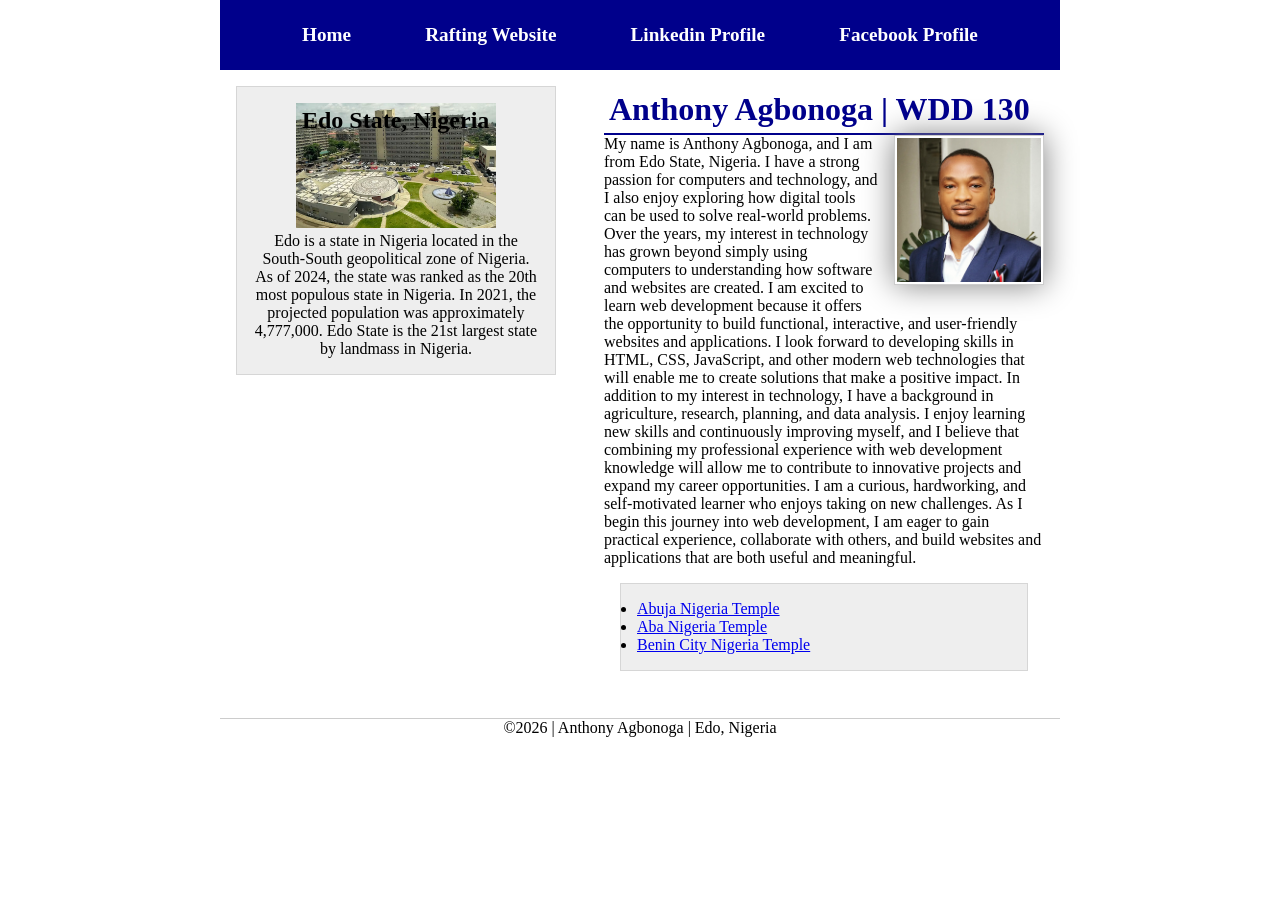
<file: index.html>
<!DOCTYPE html>
<html lang="en">

<head>
    <meta charset="UTF-8">
    <meta name="viewport" content="width=device-width, initial-scale=1.0">
    <title>Anthony Agbonoga | WDD 130</title>
    <meta name="description"
      content="I'm Anthony Agbonoga, I love computers. This course is Web fundamentals and the course code is WDD130.">
    <meta name="author" content="Anthony Agbonoga">
    <link rel="stylesheet" href="styles/styles.css">
</head>

<body>
    <header>
        <nav>
            <a href="#">Home</a>
            <a href="wwr/">Rafting Website</a>
            <a href="https://www.linkedin.com/in/anthony-agbonoga-5b4171166">Linkedin Profile</a>
            <a href="https://web.facebook.com/anthony.agbonoga/">Facebook Profile</a>
        </nav>
    </header>
    <div class="grid">
        <main>
            <h1>Anthony Agbonoga | WDD 130</h1>
            <img src="images/profile.jpg" alt="Anthony Agbonoga" width="200" height="200">
            <p>My name is Anthony Agbonoga, and I am from Edo State, Nigeria. I have a strong
                passion
                for computers
                and technology, and I also enjoy exploring how digital tools can be used to solve
                real-world
                problems.
                Over the years, my interest in technology has grown beyond simply using computers to
                understanding
                how software and websites are created.

                I am excited to learn web development because it offers the opportunity to build
                functional,
                interactive, and user-friendly websites and applications. I look forward to
                developing
                skills in
                HTML, CSS, JavaScript, and other modern web technologies that will enable me to
                create
                solutions
                that make a positive impact.

                In addition to my interest in technology, I have a background in agriculture,
                research,
                planning,
                and data analysis. I enjoy learning new skills and continuously improving myself,
                and I
                believe that
                combining my professional experience with web development knowledge will allow me to
                contribute to
                innovative projects and expand my career opportunities.

                I am a curious, hardworking, and self-motivated learner who enjoys taking on new
                challenges. As I
                begin this journey into web development, I am eager to gain practical experience,
                collaborate with
                others, and build websites and applications that are both useful and meaningful.
            </p>
            <ul class="box">
                <li><a href="https://www.churchofjesuschrist.org/temples/details/abuja-nigeria-temple?lang=eng"
                      target="_blank">Abuja Nigeria Temple</a></li>
                <li><a href="https://www.churchofjesuschrist.org/temples/details/aba-nigeria-temple?lang=eng"
                      target="_blank">Aba Nigeria Temple</a></li>
                <li><a href="https://www.churchofjesuschrist.org/temples/details/benin-city-nigeria-temple?lang=eng"
                      target="_blank">Benin City Nigeria Temple</a></li>
            </ul>
        </main>
        <aside class="box">
            <h2>Edo State, Nigeria</h2>
            <img src="images/edo-state.jpg" alt="Edo State Secretariat">
            <p>Edo is a state in Nigeria located in the South-South geopolitical zone of Nigeria. As
                of
                2024, the state was ranked as the 20th most populous state in Nigeria. In 2021, the
                projected
                population was approximately 4,777,000. Edo State is the 21st largest state by
                landmass
                in Nigeria.</p>
        </aside>
    </div>
    <footer>
        <p>©2026 | Anthony Agbonoga | Edo, Nigeria</p>
    </footer>
</body>

</html>
</file>
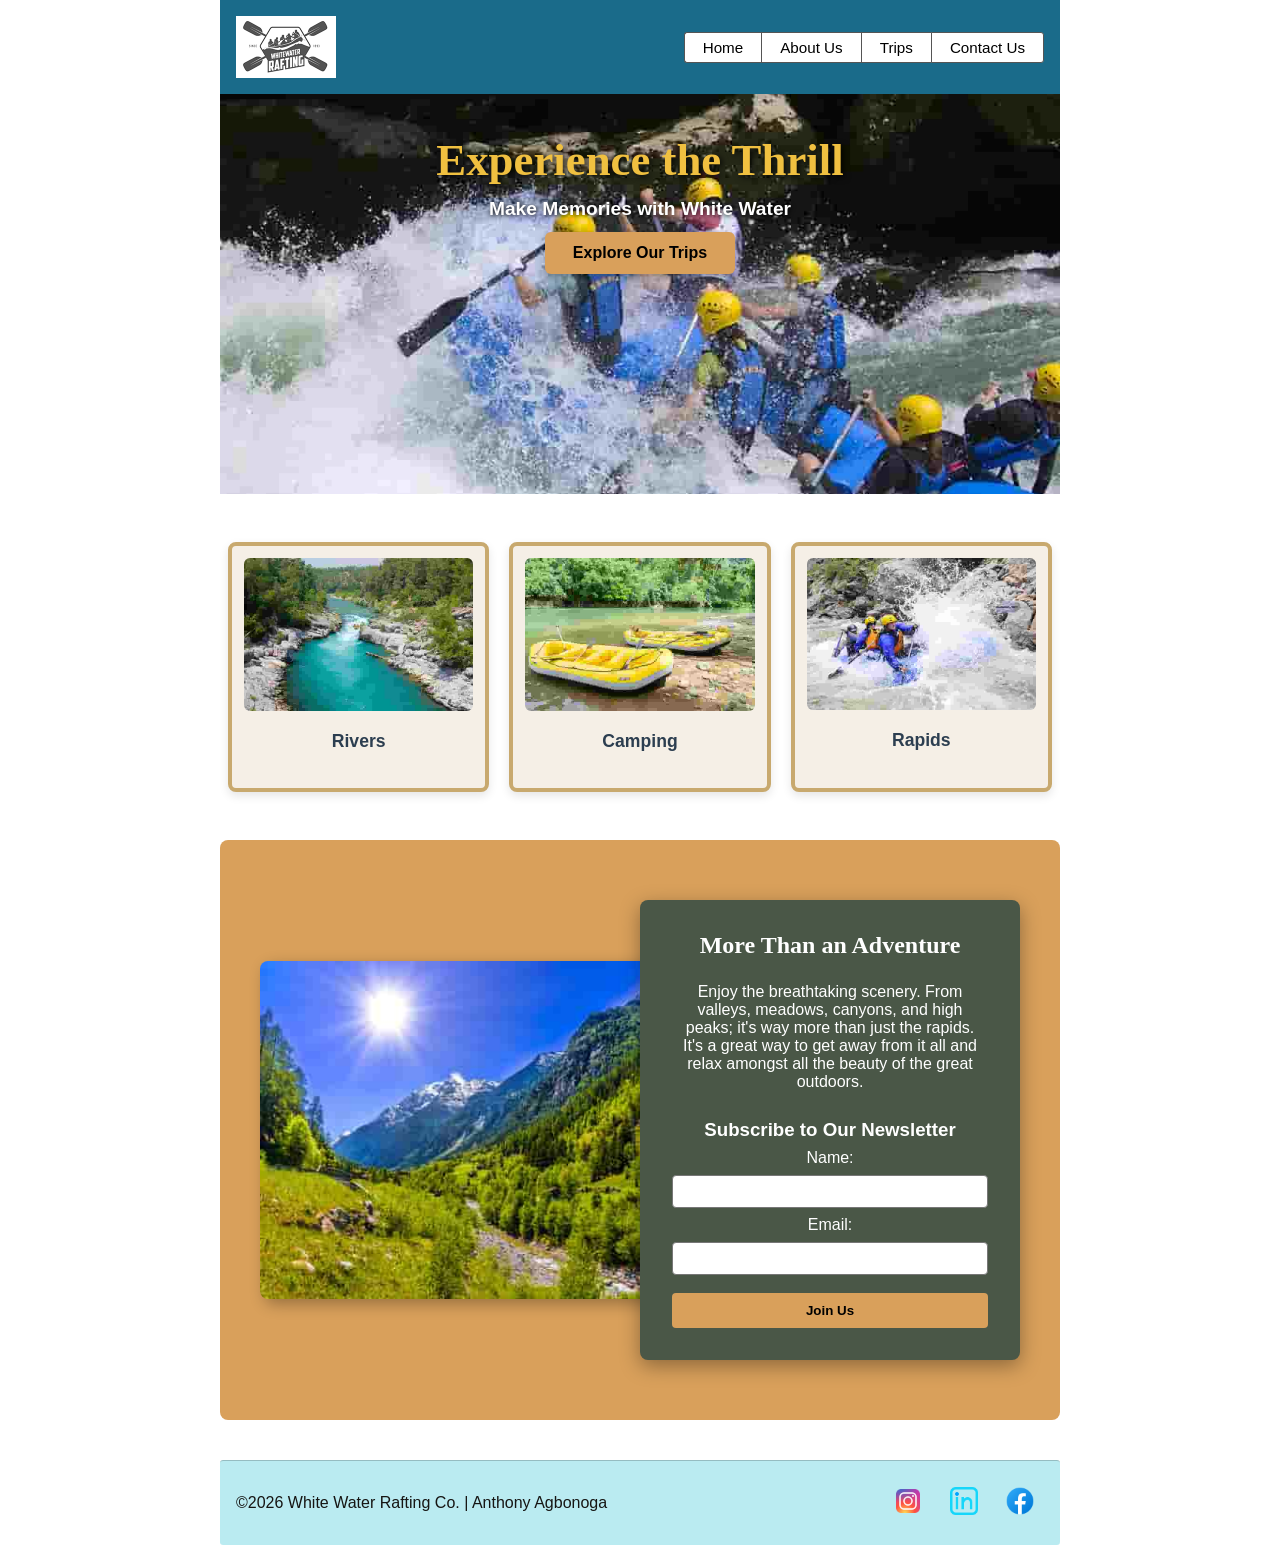
<file: wwr/index.html>
<!DOCTYPE html>
<html lang="en">

<head>
    <meta charset="UTF-8">
    <meta name="viewport" content="width=device-width, initial-scale=1.0">
    <meta name="description" content="landing page for the white water rafting website">
    <meta name="author" content="Anthony Agbonoga">
    <link rel="stylesheet" href="styles/rafting.css">
    <title>White Water Rafting Home Page</title>
</head>

<body>
    <header>
        <img src="images/z-wwr-crossedoars.png" alt="white water rafting company logo" width="100">
        <nav class="nav-buttons">
            <a href="index.html">Home</a>
            <a href="about.html">About Us</a>
            <a href="trips.html">Trips</a>
            <a href="contact.html">Contact Us</a>
        </nav>
    </header>

    <main>
        <div class="hero">
            <img src="images/hero-image.jpg" alt="Rafting down a wild river">
            <article class="hero-msg">
                <h1>Experience the Thrill</h1>
                <p>Make Memories with White Water</p>
                <a href="trips.html" class="cta-button">Explore Our Trips</a>
            </article>
        </div>

        <section class="trips-grid">
            <figure>
                <img src="images/rivers.jpg" alt="Scenic river landscape">
                <figcaption>
                    <p>Rivers</p>
                </figcaption>
            </figure>
            <figure>
                <img src="images/camping.jpg" alt="Tent set up by the mountains">
                <figcaption>
                    <p>Camping</p>
                </figcaption>
            </figure>
            <figure>
                <img src="images/rapids.jpg" alt="Rafting through wild rapids">
                <figcaption>
                    <p>Rapids</p>
                </figcaption>
            </figure>
        </section>

        <section class="purpose-newsletter">
            <div class="purpose-image">
                <img src="images/mountains.jpg" alt="Breathtaking mountain valley">
            </div>
            <div class="purpose-content">
                <h2>More Than an Adventure</h2>
                <p>
                    Enjoy the breathtaking scenery. From valleys, meadows, canyons, and high peaks;
                    it's way more than just the rapids. It's a great way to get away from it all
                    and relax amongst all the beauty of the great outdoors.
                </p>

                <form class="newsletter-form">
                    <h3>Subscribe to Our Newsletter</h3>
                    <label for="username">Name:</label>
                    <input type="text" id="username" name="username" required>

                    <label for="useremail">Email:</label>
                    <input type="email" id="useremail" name="useremail" required>

                    <button type="submit">Join Us</button>
                </form>
            </div>
        </section>
    </main>

    <footer>
        <p>©2026 White Water Rafting Co. | Anthony Agbonoga</p>
        <nav class="socialmedia">
            <a href="https://instagram.com"><img src="images/instagram.png"
                  alt="Instagram Icon"></a>
            <a href="https://linkedin.com"><img src="images/linkedin.png" alt="Linkedin Icon"></a>
            <a href="https://facebook.com"><img src="images/facebook.png" alt="Facebook Icon"></a>
        </nav>
    </footer>

</body>

</html>
</file>
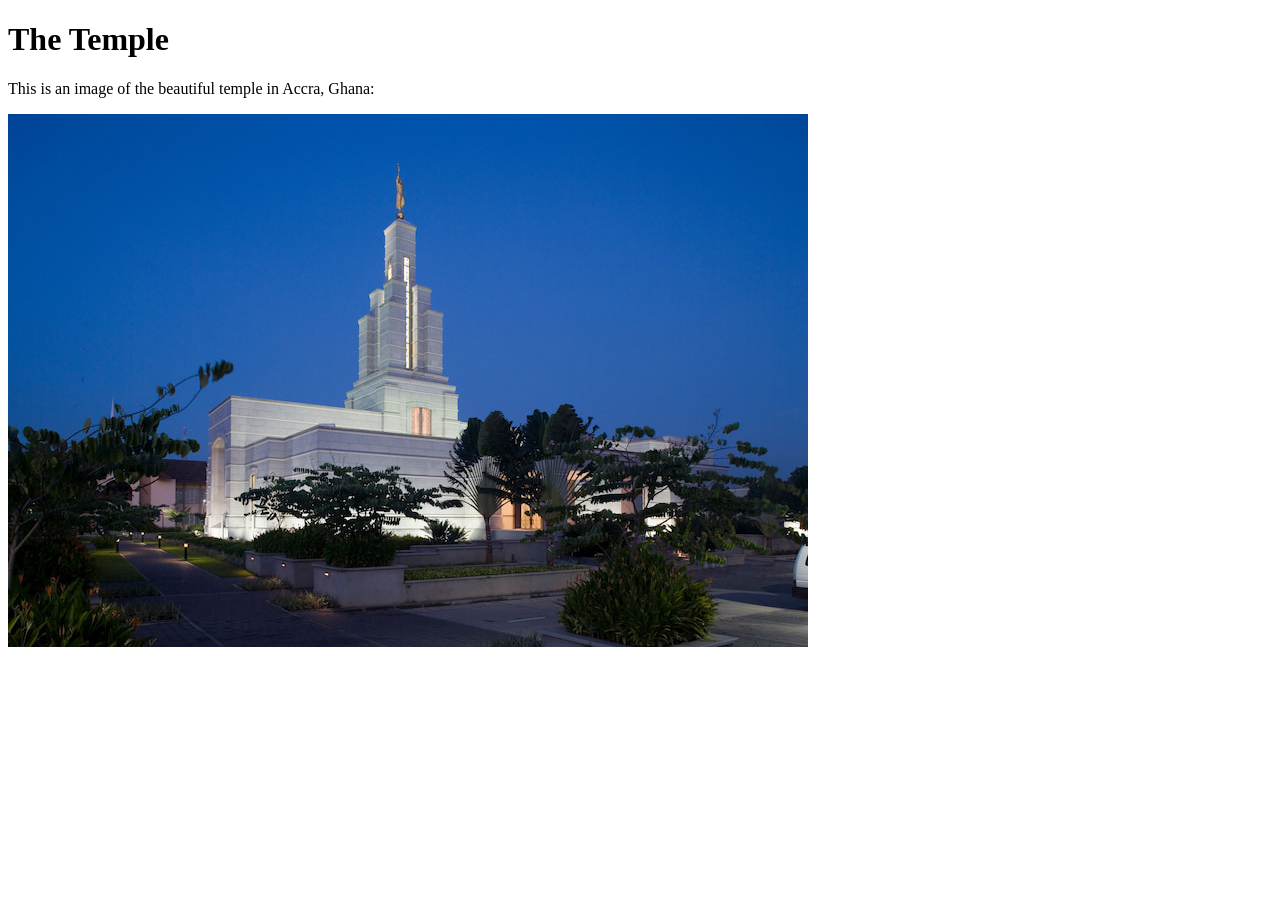
<file: week01/images-solution.html>
<!DOCTYPE html>
<html lang="en">
<head>
    <meta charset="UTF-8">
    <meta name="viewport" content="width=device-width, initial-scale=1.0">
    <title>Temple Image</title>
</head>
<body>
    <h1>The Temple</h1>
    <p>This is an image of the beautiful temple in Accra, Ghana:</p>
    <img src="images/temple-small.jpg" alt="The Accra Ghana Temple">
    
</body>
</html>
</file>
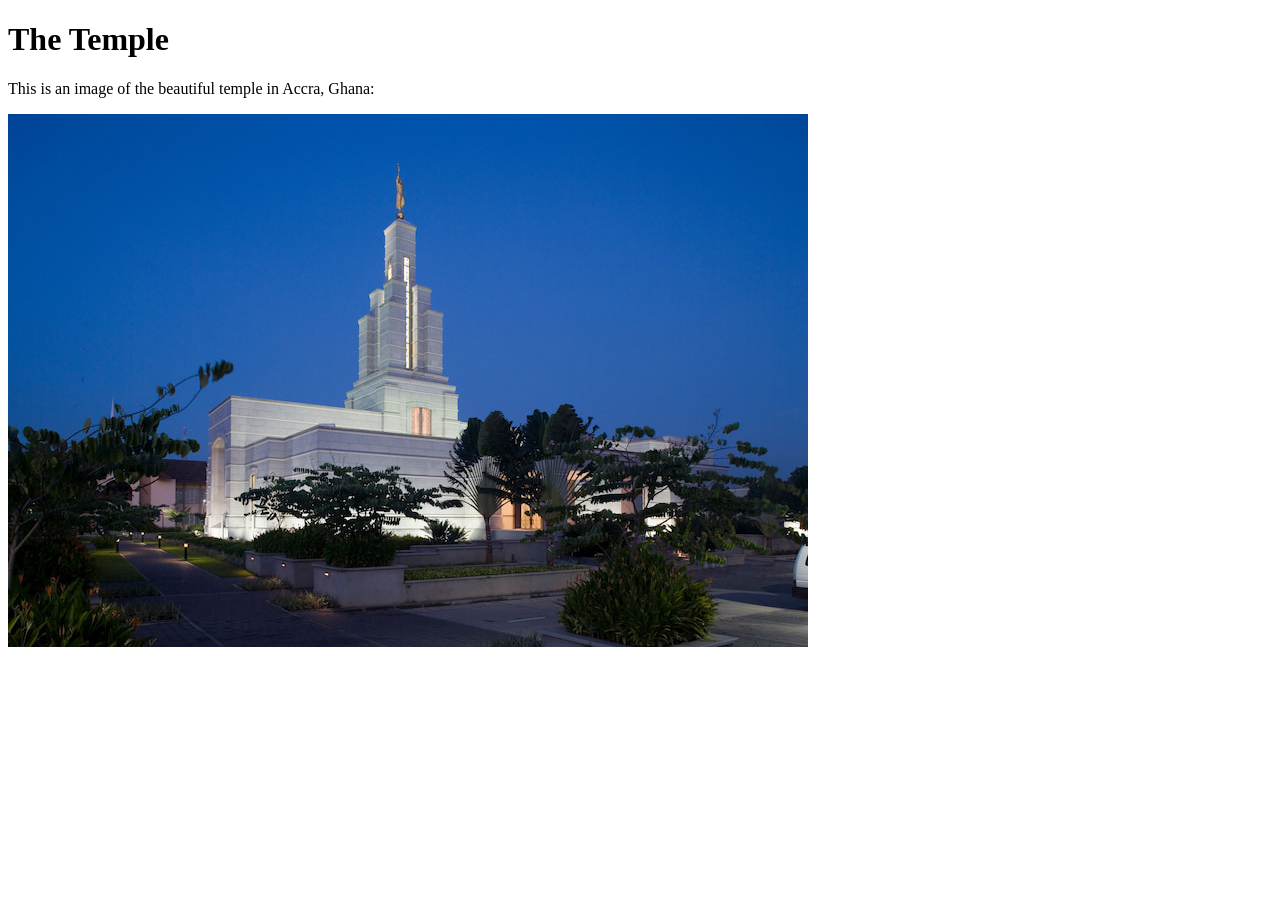
<file: week01/images.html>
<!DOCTYPE html>
<html lang="en">

<head>
    <meta charset="UTF-8">
    <meta name="viewport" content="width=device-width, initial-scale=1.0">
    <title>Temple Image</title>
</head>

<body>
    <h1>The Temple</h1>
    <p>This is an image of the beautiful temple in Accra, Ghana:</p>
    <img src="images/temple-small.jpg" alt="The Accra Ghana Temple">

</body>

</html>
</file>
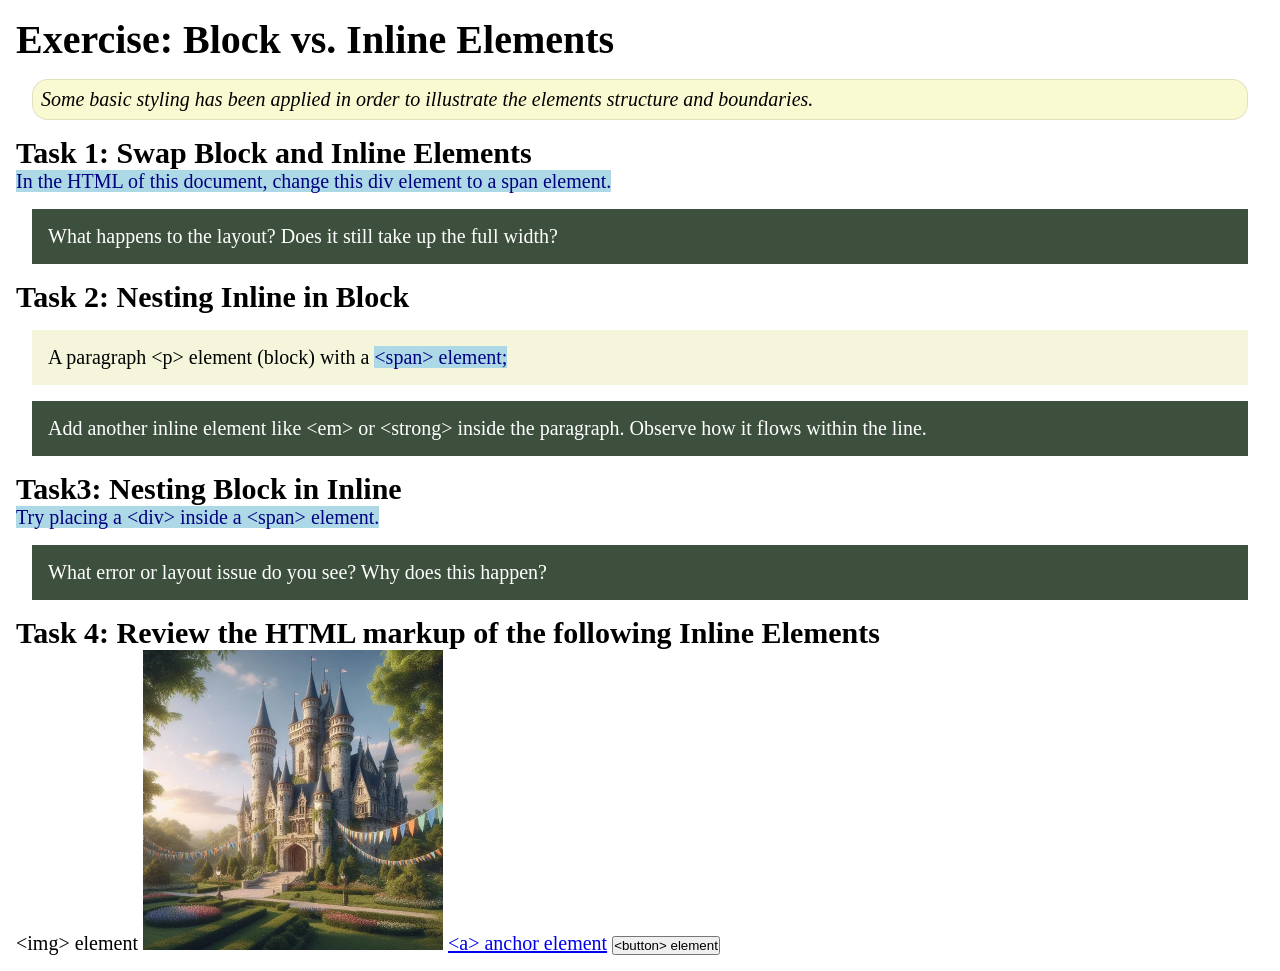
<file: week02/block-vs-inline.html>
<!DOCTYPE html>
<html lang="en">

<head>
    <meta charset="UTF-8">
    <meta name="viewport" content="width=device-width, initial-scale=1.0">
    <title>Exercise: Block vs. Inline Elements</title>
    <link rel="stylesheet" href="styles/block-vs-inline.css">
</head>

<body>
    <main>
        <h1>Exercise: Block vs. Inline Elements</h1>
        <p class="note">Some basic styling has been applied in order to illustrate the elements
            structure and
            boundaries.</p>

        <h2>Task 1: Swap Block and Inline Elements</h2>
        <span>In the HTML of this document, change this div element to a span element.</span>

        <p class="question">What happens to the layout? Does it still take up the full width?</p>

        <h2>Task 2: Nesting Inline in Block</h2>
        <p>A paragraph &lt;p&gt; element (block) with a <span>&lt;span&gt; element;</span></p>
        <p class="question">Add another inline element like &lt;em&gt; or &lt;strong&gt; inside the
            paragraph. Observe
            how it flows within the line.</p>

        <h2>Task3: Nesting Block in Inline</h2>
        <span>Try placing a &lt;div&gt; inside a &lt;span&gt; element.</span>
        <p class="question">What error or layout issue do you see? Why does this happen?</p>


        <h2>Task 4: Review the HTML markup of the following Inline Elements</h2>
        &lt;img&gt; element
        <img src="images/castle.webp" alt="placeholder image (images are inline)" width="300"
          height="300">
        <a href="https://churchofjesuschrist.org">&lt;a&gt; anchor element</a>
        <button type="button">&lt;button&gt; element</button>
    </main>
</body>

</html>
</file>
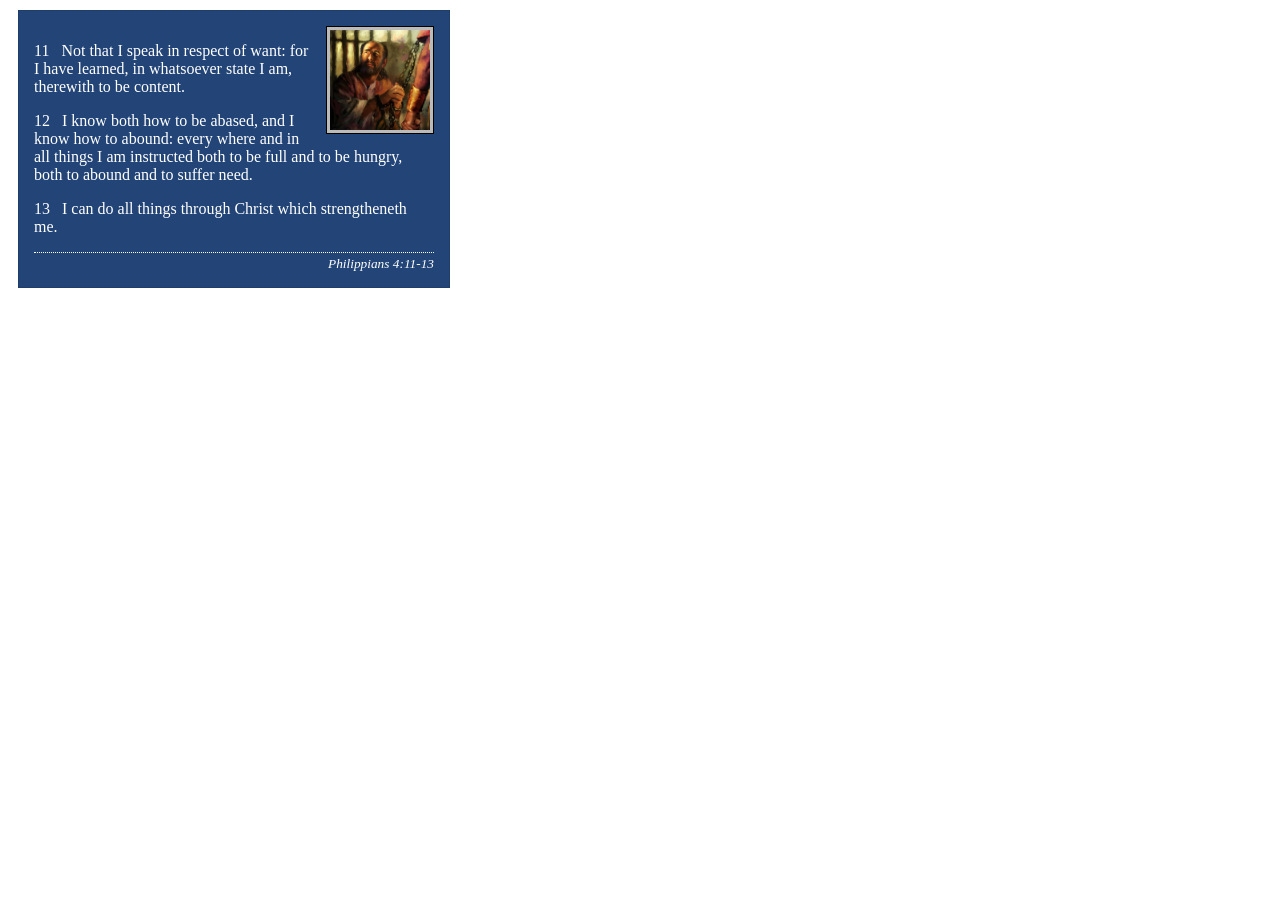
<file: week02/box-model-solution.html>
<!DOCTYPE html>
<html lang="en">
<head>
    <meta charset="UTF-8">
    <meta name="viewport" content="width=device-width, initial-scale=1.0">
    <title>Box Model Activity</title>
    <link rel="stylesheet" href="styles/box-model-solution.css">
</head>
<body>
    <main>
        <div class="callout">
            <img src="images/apostle-paul-imprisoned.webp" alt="Paul the Apostle - Imprisoned in Rome" width="200" height="200">
            <blockquote>
                <p>11 &nbsp; Not that I speak in respect of want: for I have learned, in whatsoever state I am, therewith to be content.</p>
                <p>12 &nbsp; I know both how to be abased, and I know how to abound: every where and in all things I am instructed both to be full and to be hungry, both to abound and to suffer need.</p>
                <p>13 &nbsp; I can do all things through Christ which strengtheneth me.</p>
            </blockquote>
            <cite>Philippians 4:11-13</cite>
        </div>
    </main>
</body>
</html>
</file>
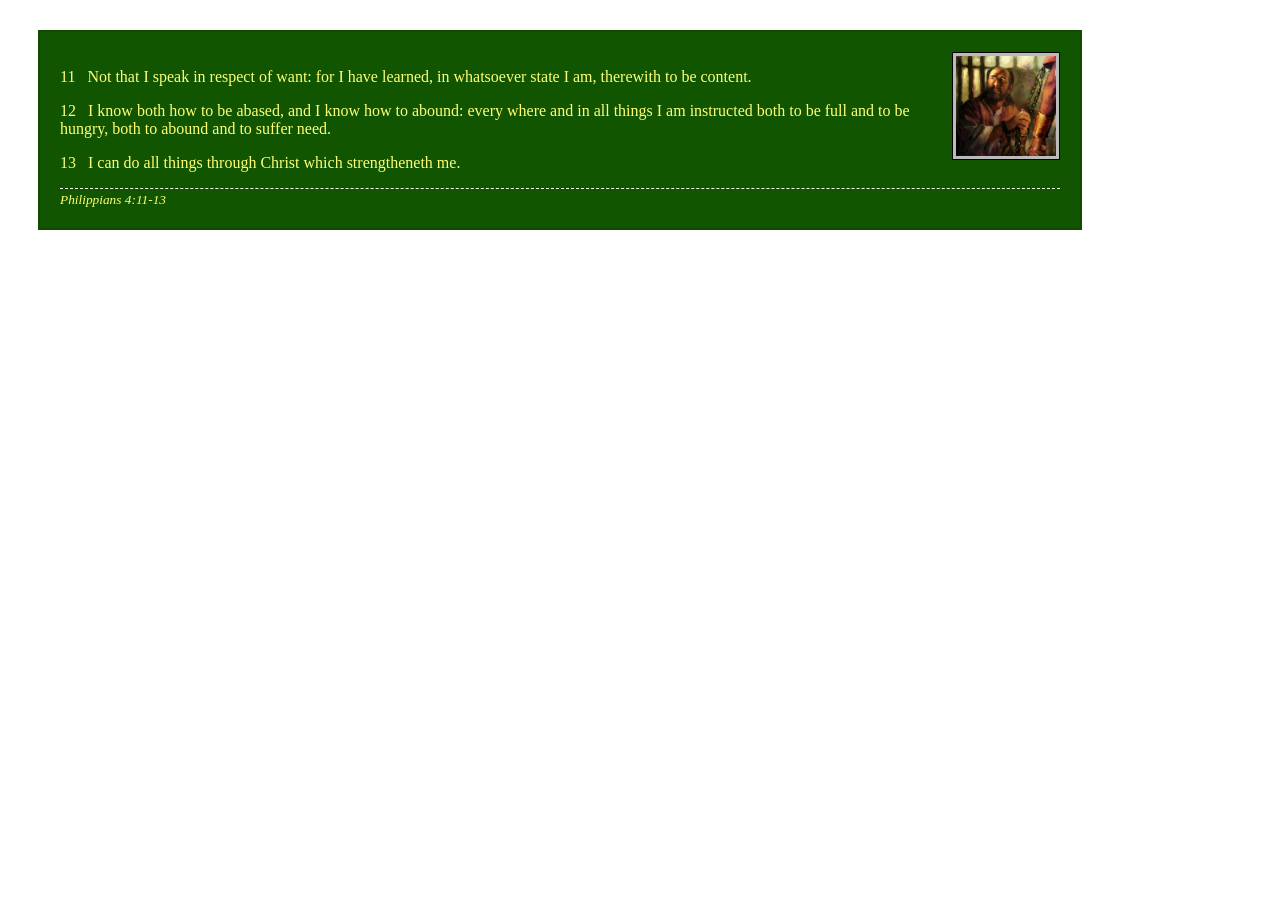
<file: week02/box-model.html>
<!DOCTYPE html>
<html lang="en">

<head>
    <meta charset="UTF-8">
    <meta name="viewport" content="width=device-width, initial-scale=1.0">
    <title>Box Model Activity</title>
    <link rel="stylesheet" href="styles/box-model.css">
</head>

<body>
    <main>
        <div class="callout">
            <img src="images/apostle-paul-imprisoned.webp"
              alt="Paul the Apostle - Imprisoned in Rome" width="200" height="200">
            <blockquote>
                <p>11 &nbsp; Not that I speak in respect of want: for I have learned, in whatsoever
                    state I am, therewith to be content.</p>
                <p>12 &nbsp; I know both how to be abased, and I know how to abound: every where and
                    in all things I am instructed both to be full and to be hungry, both to abound
                    and to suffer need.</p>
                <p>13 &nbsp; I can do all things through Christ which strengtheneth me.</p>
            </blockquote>
            <cite>Philippians 4:11-13</cite>
        </div>
    </main>
</body>

</html>
</file>
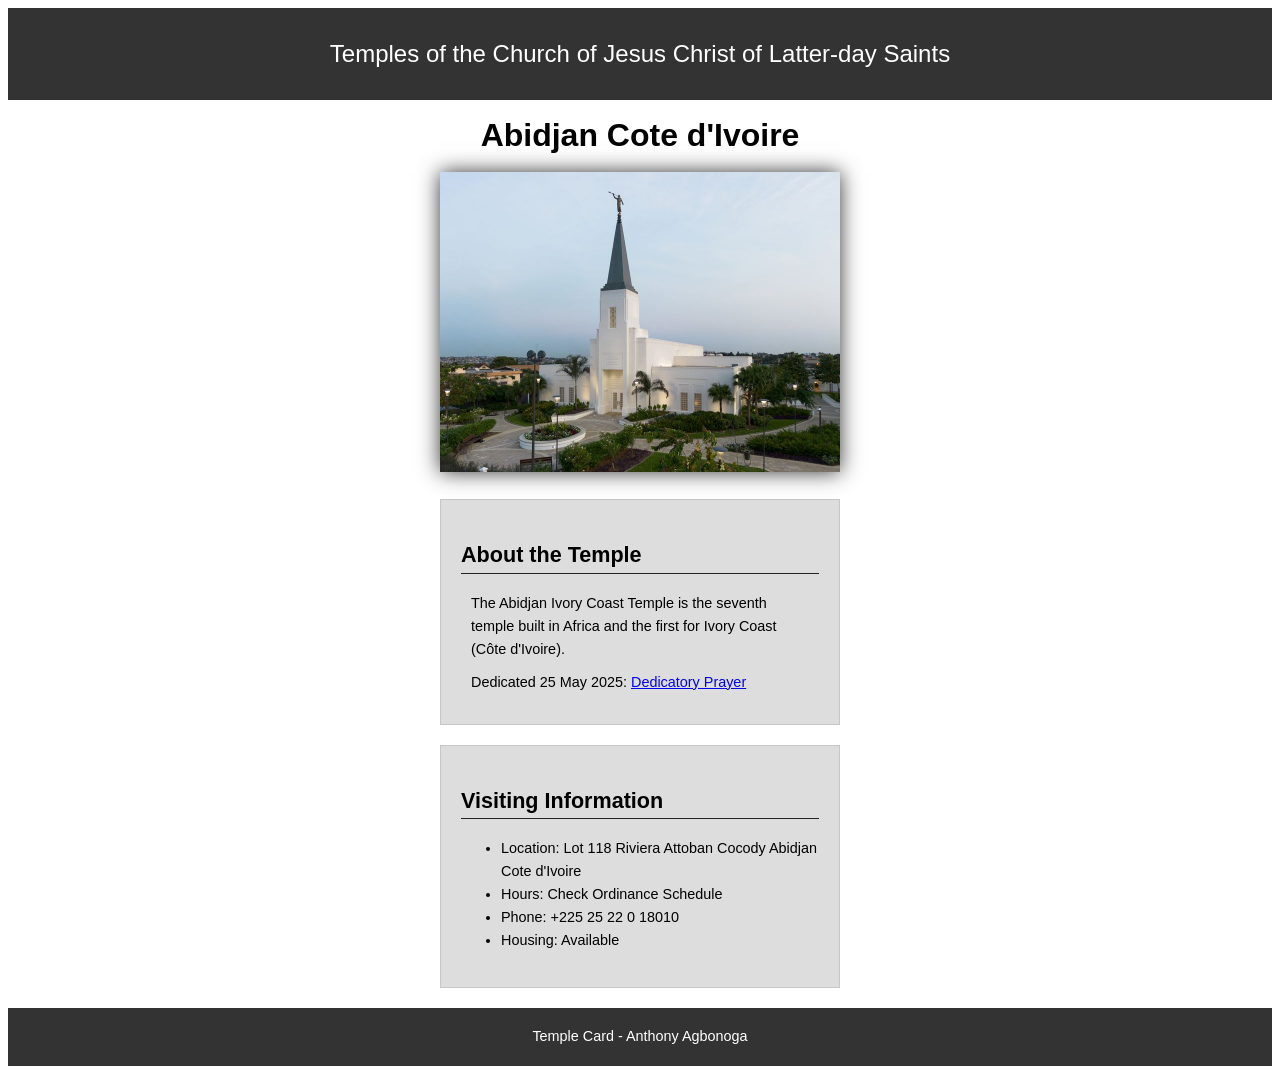
<file: week02/temple.html>
<!DOCTYPE html>
<html lang="en">

<head>
    <meta charset="UTF-8">
    <meta name="viewport" content="width=device-width, initial-scale=1.0">
    <title>Temple Card - Abidjan Cote d'Ivoire</title>
    <link rel="stylesheet" href="styles/temple.css">
</head>

<body>
    <header>
        <p>Temples of the Church of Jesus Christ of Latter-day Saints</p>
    </header>
    <main>
        <h1>Abidjan Cote d'Ivoire</h1>
        <picture>
            <img src="images/abidjan-ivory-coast.jpeg" alt="Abidjan Cote d'Ivoire Temple">
        </picture>
        <section>
            <h2>About the Temple</h2>
            <p>The Abidjan Ivory Coast Temple is the seventh temple built in Africa and the first
                for Ivory Coast (Côte
                d'Ivoire).</p>
            <p>Dedicated 25 May 2025: <a
                  href="https://www.churchofjesuschrist.org/temples/dedicatory-prayer/abidjan-ivory-coast-temple/2025-05-25?lang=eng"
                  target="_blank" rel="noopener noreferrer">Dedicatory Prayer</a></p>
        </section>
        <section>
            <h2>Visiting Information</h2>
            <ul>
                <li>Location: Lot 118 Riviera Attoban Cocody Abidjan Cote d'Ivoire</li>
                <li>Hours: Check Ordinance Schedule</li>
                <li>Phone: +225 25 22 0 18010</li>
                <li>Housing: Available</li>
            </ul>
        </section>
    </main>
    <footer>
        <p>Temple Card - Anthony Agbonoga</p>
    </footer>
</body>

</html>
</file>
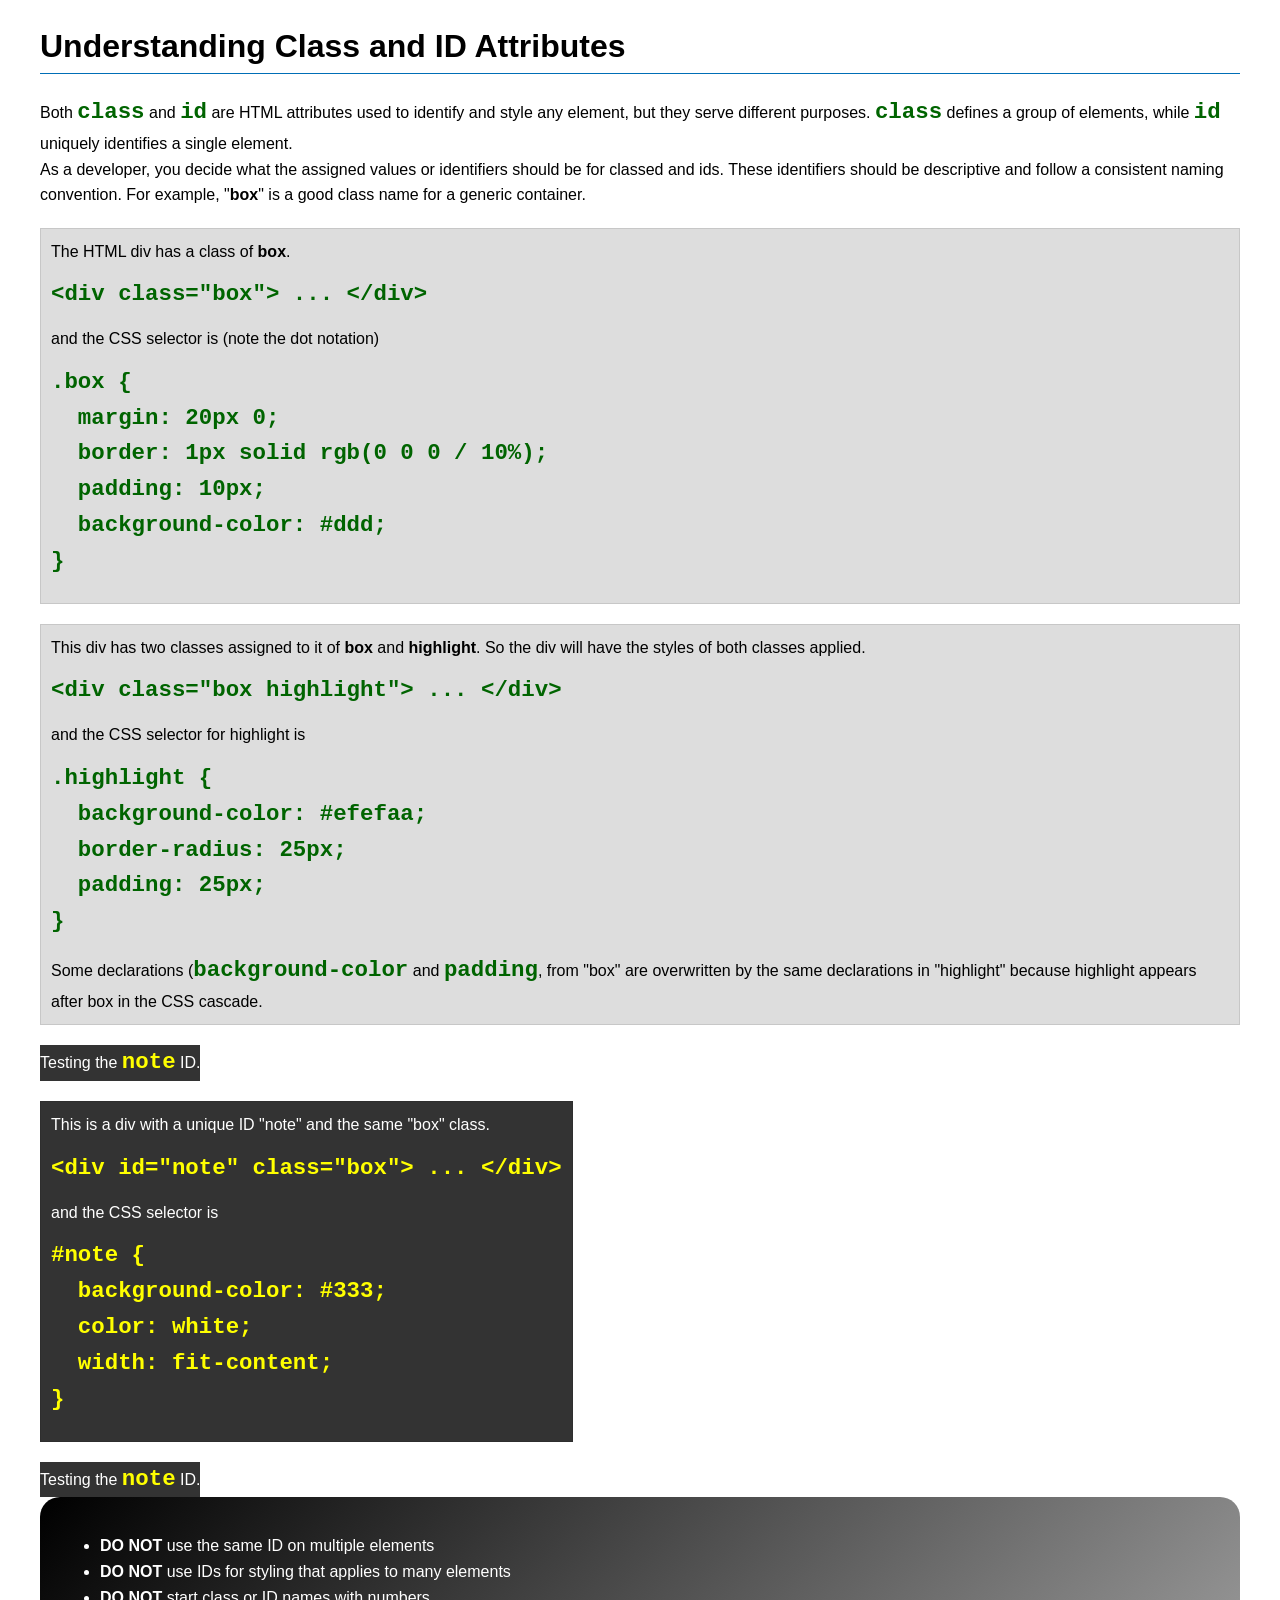
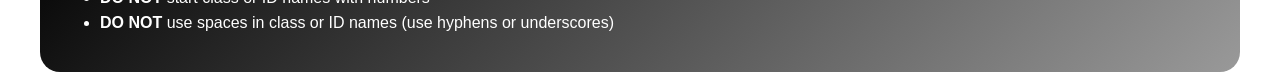
<file: week03/class-and-id.html>
<!DOCTYPE html>
<html lang="en">

<head>
    <meta charset="UTF-8">
    <meta name="viewport" content="width=device-width, initial-scale=1.0">
    <title>Class vs ID Attributes</title>
    <link rel="stylesheet" href="styles/class-and-id.css">
</head>

<body>
    <h1>Understanding Class and ID Attributes</h1>
    <p>Both <code>class</code> and <code>id</code> are HTML attributes used to identify and style
        any element, but they
        serve different purposes. <code>class</code> defines a group of elements, while
        <code>id</code> uniquely
        identifies a single element.
    </p>
    <p>As a developer, you decide what the assigned values or identifiers should be for classed and
        ids. These
        identifiers should be
        descriptive and follow a consistent naming convention. For example, "<strong>box</strong>"
        is a good class name
        for a generic container.</p>
    <div class="box">
        <p>The HTML div has a class of <strong>box</strong>.</p>
        <pre><code class="html">&lt;div class="box"&gt; ... &lt;/div&gt;</code></pre>
        and the CSS selector is (note the dot notation)
        <pre><code class="css">.box {
  margin: 20px 0;
  border: 1px solid rgb(0 0 0 / 10%);
  padding: 10px;
  background-color: #ddd; 
}</code></pre>
    </div>

    <div class="box highlight">
        <p>This div has two classes assigned to it of <strong>box</strong> and
            <strong>highlight</strong>. So the div
            will have the styles of both classes applied.
        </p>
        <pre><code class="html">&lt;div class="box highlight"&gt; ... &lt;/div&gt;</code></pre>
        and the CSS selector for highlight is
        <pre><code class="css">.highlight {
  background-color: #efefaa;
  border-radius: 25px;
  padding: 25px;
}</code></pre>
        <p>Some declarations (<code>background-color</code> and <code>padding</code>, from "box" are
            overwritten by the same declarations in "highlight" because highlight appears after box
            in the CSS cascade.</p>
    </div>
    <div id="note">
        <p> Testing the <code>note</code> ID.</p>
    </div>

    <div id="note" class="box">
        <p>This is a div with a unique ID "note" and the same "box" class.</p>
        <pre><code class="html">&lt;div id="note" class="box"&gt; ... &lt;/div&gt;</code></pre>
        and the CSS selector is
        <pre><code class="css">#note {
  background-color: #333;
  color: white;
  width: fit-content;
}</code></pre>
    </div>

    <div id="note">
        <p>Testing the <code>note</code> ID.</p>
    </div>

    <section id="best-practice">
        <ul>
            <li><strong>DO NOT</strong> use the same ID on multiple elements</li>
            <li><strong>DO NOT</strong> use IDs for styling that applies to many elements</li>
            <li><strong>DO NOT</strong> start class or ID names with numbers</li>
            <li><strong>DO NOT</strong> use spaces in class or ID names (use hyphens or underscores)
            </li>
        </ul>
    </section>


</body>

</html>
</file>
<file: styles/styles.css>
:root {
    --height: auto;
    --text-align: center;
    --color: darkblue;
    --font-color: white;
    --border: 1px solid rgb(0 0 0 / .2);
    --background-color: #eee;
}

* {
    margin: 0;
    padding: 0;
    box-sizing: border-box;
}

header,
.grid,
footer {
    max-width: 840px;
    margin: 0 auto;
}

.grid {
    display: grid;
    grid-template-columns: auto 1fr;
    align-items: start;
    gap: 1rem;
}

main {

    margin: 1rem;
}

aside {
    width: 20rem;
    margin: 1rem;
    border: var(--border);
    padding: 1rem;
    background-color: var(--background-color);
    color: #333;
    text-align: center;
    position: relative;
    grid-column: 1/2;
    grid-row: 1/2;
}

nav {
    background-color: var(--color);
    padding: 1rem;
    display: flex;
    justify-content: space-evenly;
    align-items: center;
}

nav a {
    display: block;
    padding: 0.5rem;
    text-decoration: none;
    font-size: 1.2rem;
    font-weight: 700;
    color: var(--font-color);
}

aside img {
    width: 200px;
    height: var(--height);
}

aside h2 {
    position: absolute;
    top: 20px;
    left: 65px;
}

h1 {
    color: var(--color);
    padding: 5px;
    border-bottom: 2px solid var(--color);
}

main img {
    width: 150px;
    height: var(--height);
    border: var(--border);
    padding: 2px;
    box-shadow: 0 0 30px gray;
    float: right;
    margin: 0 0 1rem 1rem;
}

p {
    padding: 0px;
}

footer {
    margin-top: 15px;
    border-top: var(--border);
    text-align: var(--text-align);
}

/* Class Selectors */

.box {
    margin: 1rem;
    border: 1px solid rgb(0 0 0 / 10%);
    padding: 1rem;
    background-color: var(--background-color);
    color: black;
}
</file>
<file: wwr/styles/rafting.css>
:root {
    --primary-color: #1a6b8a;
    --secondary-color: #f0f4f8;
    --accent1-color: #161513;
    --accent2-color: #2c3e50;
    --heading-font: "Georgia", "Times New Roman", serif;
    --body-font: Arial, Helvetica, sans-serif;
    --color: white;
}

* {
    margin: 0;
    padding: 0;
    box-sizing: border-box;
}

body {
    font-family: var(--body-font);
    color: var(--accent1-color);
}

header,
main,
footer {
    width: 840px;
    margin: 0 auto;
}

header {
    display: grid;
    grid-template-columns: auto 1fr;
    align-items: center;
    padding: 16px;
    background-color: var(--primary-color);
    color: var(--accent2-color);
}

header img {
    justify-self: start;
}

header nav {
    display: flex;
    justify-content: flex-end;
    align-items: center;
    gap: 0;
    margin: 0;
    padding: 0;
}

header nav a {
    background-color: #ffffff;
    color: #000000;
    text-decoration: none;
    padding: 6px 18px;
    font-size: 0.95rem;
    font-weight: 500;
    border: 1px solid #555555;
    border-right: none;
    transition: background-color 0.2s ease;
}

header nav a:last-child {
    border-right: 1px solid #555555;
    border-top-right-radius: 3px;
    border-bottom-right-radius: 3px;
}

header nav a:first-child {
    border-top-left-radius: 3px;
    border-bottom-left-radius: 3px;
}

header nav a:hover {
    background-color: #e0e0e0;
    text-decoration: none;
}

h1,
h2 {
    font-family: var(--heading-font);
    color: var(--secondary-color);
}

p,
section,
article {
    margin: 16px 0;
    padding: 8px;
}

h1 {
    background-color: transparent;
    color: var(--accent1-color);
    text-align: center;
    margin: 1.5rem 0 0.5rem 0;
}

.company-details {
    text-align: center;
    margin: 1.5rem 0;
    color: #000;
}

.company-details h1 {
    font-family: var(--heading-font);
    font-size: 2rem;
    font-weight: bold;
    color: #000;
    margin: 0 0 0.4rem 0;
    line-height: 1.1;
}

.company-details p {
    font-size: 1.05rem;
    font-weight: bold;
    color: #000;
    margin: 0.15rem 0;
    padding: 0;
    line-height: 1.2;
}

.contact-grid {
    display: grid;
    grid-template-columns: 1fr 1fr;
    gap: 2rem;
    margin: 2rem 0;
    align-items: start;
}

.map-box {
    width: 100%;
    height: 100%;
    min-height: 380px;
}

.map-box iframe {
    width: 100%;
    height: 100%;
    border: none;
    border-radius: 4px;
}

.contact-form {
    display: flex;
    flex-direction: column;
    gap: 1.2rem;
}

.form-item {
    display: grid;
    grid-template-columns: 120px 1fr;
    align-items: start;
    gap: 1rem;
}

.form-item label,
.form-item .label-text {
    font-weight: bold;
    color: #000;
    font-size: 1rem;
    line-height: 1.2;
}

.form-item input[type="text"],
.form-item input[type="email"],
.form-item textarea {
    width: 100%;
    padding: 0.5rem;
    border: 1px solid #777;
    border-radius: 4px;
    font-family: inherit;
}

.radio-options {
    display: flex;
    flex-direction: column;
    gap: 0.5rem;
}

.radio-options label {
    display: flex;
    align-items: center;
    gap: 0.5rem;
    font-weight: normal;
    cursor: pointer;
}

.form-checkbox {
    margin-top: 0.5rem;
}

.form-checkbox label {
    display: flex;
    align-items: center;
    gap: 0.5rem;
    font-size: 0.95rem;
    cursor: pointer;
}

.submit-btn {
    width: 100%;
    padding: 0.75rem;
    background-color: #dcdcdc;
    color: #000;
    font-weight: bold;
    border: 1px solid #777;
    border-radius: 4px;
    cursor: pointer;
}

.submit-btn:hover {
    background-color: #bfbfbf;
}

.employees-section {
    border: 1px solid #777;
    padding: 1.5rem;
    text-align: center;
    margin: 2rem 0;
    background-color: #cdf8f7;
    border-radius: 0.2rem;
}

.employees-section h2 {
    margin-bottom: 1.5rem;
    font-size: 1.5rem;
    border-radius: 0.2rem;
}

.employee-grid {
    display: flex;
    justify-content: space-around;
    gap: 1rem;
    border-radius: 0.2rem;
}

.employee-grid figure {
    text-align: center;
    border-radius: 0.2rem;
}

.hero {
    position: relative;
    display: block;
    min-height: 400px;
}

.hero img {
    width: 100%;
    height: 400px;
    object-fit: cover;
    display: block;
}

.hero-msg {
    position: absolute;
    top: 40px;
    left: 50%;
    transform: translateX(-50%);
    text-align: center;
    width: 90%;
    margin: 0;
    padding: 0;
    background-color: transparent;
    display: flex;
    flex-direction: column;
    align-items: center;
    gap: 12px;
}

.hero-msg h1 {
    color: #f0c040;
    font-size: 2.8rem;
    font-family: var(--heading-font);
    text-shadow: 2px 2px 6px rgba(0, 0, 0, 0.9);
    margin: 0;
    padding: 0;
    background-color: transparent;
    position: static;
}

.hero-msg p {
    color: #ffffff;
    font-size: 1.2rem;
    font-weight: bold;
    text-shadow: 1px 1px 4px rgba(0, 0, 0, 0.9);
    margin: 0;
    padding: 0;
}

.about-hero h1 {
    position: absolute;
    top: 20px;
    left: 50%;
    transform: translate(-50%, -50%);
    width: 80%;
    text-align: center;
    background-color: rgba(0, 0, 0, 0.5);
    color: #ffffff;
    padding: 18px 30px;
    border-radius: 6px;
    font-size: 2.2rem;
    box-shadow: 0 4px 12px rgba(0, 0, 0, 0.3);
}

.about-hero {
    position: relative;
    display: block;
    min-height: 400px;
}

.about-hero img {
    width: 100%;
    height: 400px;
    object-fit: cover;
    display: block;
}

.about-hero article {
    position: absolute;
    bottom: 0;
    left: 0;
    width: 100%;
    background-color: rgba(22, 21, 19, 0.75);
    color: #ffffff;
    padding: 16px 24px;
    display: flex;
    align-items: center;
    gap: 20px;
}

.about-hero article img {
    width: 120px;
    height: 120px;
    object-fit: cover;
    border-radius: 50%;
    border: 2px solid #ffffff;
}

.about-hero article h2 {
    color: #f0c040;
    margin-bottom: 6px;
    background: transparent;
    padding: 0;
}

.about-hero article p {
    margin: 0;
    padding: 0;
    color: #ffffff;
    font-size: 0.95rem;
    line-height: 1.4;
}

.mission-section {
    margin: 30px 0;
}

.mission-content {
    display: flex;
    align-items: center;
    gap: 24px;
    background-color: #f0f4f8;
    /* Light background card */
    padding: 24px;
    border-radius: 8px;
    border: 1px solid #dcdcdc;
}

.mission-content img {
    width: 160px;
    height: 160px;
    object-fit: cover;
    border-radius: 50%;
    border: 3px solid var(--primary-color);
}

.mission-text h2 {
    color: var(--primary-color);
    /* Dark contrast heading */
    background-color: transparent;
    text-align: left;
    padding: 0;
    margin-bottom: 8px;
    font-size: 1.6rem;
}

.mission-text p {
    color: #222222;
    padding: 0;
    margin: 0;
    line-height: 1.5;
}

section h2 {
    background-color: var(--accent2-color);
    color: var(--color);
    padding: 16px;
    text-align: center;
}

.history-content {
    display: grid;
    grid-template-columns: 1fr auto 1fr;
    gap: 20px;
    align-items: center;
    padding: 20px 0;
}

.history-section h2 {
    border-radius: 0.5rem;
}

.history-content p {
    line-height: 1.6;
    color: #333333;
}

.history-content img {
    width: 200px;
    height: 150px;
    object-fit: cover;
    border-radius: 8px;
    box-shadow: 0 4px 10px rgba(0, 0, 0, 0.12);
}

.adventure-grid {
    display: grid;
    grid-template-columns: repeat(5, 1fr);
    gap: 12px;
    padding: 20px 0;
}

.adventure-grid figure {
    background-color: #ffffff;
    border: 1px solid #e0e0e0;
    border-radius: 6px;
    padding: 8px;
    text-align: center;
    box-shadow: 0 2px 6px rgba(0, 0, 0, 0.08);
    transition: transform 0.3s ease, box-shadow 0.3s ease;
}

.adventure-grid figure:hover {
    transform: translateY(-4px);
    box-shadow: 0 6px 14px rgba(0, 0, 0, 0.15);
}

.adventure-grid img {
    width: 100%;
    height: 120px;
    object-fit: cover;
    border-radius: 4px;
}

.adventure-grid figcaption {
    margin-top: 8px;
    font-size: 0.85rem;
    font-weight: bold;
    color: var(--accent2-color);
}

.adventure-section h2 {
    border-radius: 0.5rem;
}

footer {
    display: flex;
    justify-content: space-between;
    align-items: center;
    padding: 16px;
    border-top: 1px solid rgba(0, 0, 0, 0.2);
    background-color: #baebf1;
    border-radius: 0.2rem;
}

footer p {
    margin: 0;
    padding: 0;
}

.socialmedia {
    display: flex;
    align-items: center;
    gap: 8px;
    margin: 0;
    padding: 0;
}

.socialmedia a {
    text-decoration: none;
}

.socialmedia img {
    width: 32px;
    height: 32px;
    margin: 8px;
}

@media screen and (max-width: 768px) {
    .contact-grid {
        grid-template-columns: 1fr;
    }

    .employee-grid {
        flex-direction: column;
        align-items: center;
    }
}

.employee-grid figcaption {
    margin-top: 0.75rem;
}

.employee-grid img {
    border-radius: 1rem;
}

.employee-name {
    display: block;
    font-weight: bold;
    font-size: 1rem;
    color: var(--accent2-color);
}

.employee-position {
    display: block;
    margin-top: 0.25rem;
    font-size: 0.9rem;
    color: #555;
    font-style: italic;
}

.trips-grid {
    display: grid;
    grid-template-columns: repeat(3, 1fr);
    gap: 20px;
    margin: 40px auto;
    max-width: 1000px;
    text-align: center;
}

.trips-grid img {
    width: 100%;
    border-radius: 8px;
}

.purpose-newsletter {
    background-color: #d9a05b;
    padding: 60px 40px;
    margin: 40px auto;
    display: grid;
    grid-template-columns: repeat(12, 1fr);
    align-items: center;
    border-radius: 0.5rem;
}

.purpose-image {
    grid-column: 1 / 9;
    grid-row: 1;
    z-index: 1;
}

.purpose-image img {
    width: 100%;
    height: auto;
    display: block;
    box-shadow: 5px 5px 15px rgba(0, 0, 0, 0.3);
}

.purpose-content {
    grid-column: 7 / 13;
    grid-row: 1;
    z-index: 2;
    background-color: #4a5747;
    color: white;
    padding: 32px;
    text-align: center;
    border-radius: 8px;
    box-shadow: 0 6px 20px rgba(0, 0, 0, 0.35);
}

.purpose-content h2 {
    color: white;
    background-color: transparent;
    padding: 0;
    margin-bottom: 16px;
}

.purpose-content p {
    color: white;
    margin-bottom: 20px;
}

.trips-grid figure {
    margin: 0;
    text-align: center;
    border: 4px solid #c8a96e;
    padding: 12px;
    background-color: #f5efe6;
    border-radius: 8px;
    box-shadow: 0 4px 10px rgba(0, 0, 0, 0.1);
    transition: transform 0.3s ease, box-shadow 0.3s ease;
}

.trips-grid figure:hover {
    transform: translateY(-5px);
    box-shadow: 0 8px 18px rgba(0, 0, 0, 0.18);
}

.trips-grid figure img {
    border-radius: 6px;
    transition: opacity 0.3s ease;
}

.trips-grid figure:hover img {
    opacity: 0.95;
}

.purpose-image img {
    width: 100%;
    border-radius: 8px;
}

.cta-button {
    display: inline-block;
    background-color: #d9a05b;
    color: #000000;
    padding: 12px 28px;
    border-radius: 6px;
    text-decoration: none;
    font-weight: bold;
    font-size: 1rem;
    box-shadow: 0 4px 8px rgba(0, 0, 0, 0.3);
    transition: background-color 0.3s ease, transform 0.2s ease;
}

.cta-button:hover {
    background-color: #e5b373;
    transform: scale(1.03);
}

.newsletter-form {
    display: flex;
    flex-direction: column;
    gap: 8px;
    margin-top: 16px;
}

.newsletter-form input {
    padding: 8px;
    border: 1px solid #777;
    border-radius: 4px;
    width: 100%;
}

.newsletter-form input:focus {
    outline: 2px solid #d9a05b;
    border-color: transparent;
}

.newsletter-form button {
    background-color: #d9a05b;
    color: #000000;
    padding: 10px 20px;
    border: none;
    border-radius: 4px;
    font-weight: bold;
    cursor: pointer;
    margin-top: 10px;
}

.newsletter-form button:hover {
    background-color: #c48f4a;
}

.trips-grid figcaption p {
    font-weight: bold;
    font-size: 1.1rem;
    margin-top: 8px;
    color: var(--accent2-color);
}

.trips-container {
    display: grid;
    grid-template-columns: repeat(3, 1fr);
    gap: 20px;
    margin: 30px 0;
}

.trip-card {
    border: 1px solid #e0e0e0;
    border-radius: 8px;
    padding: 16px;
    text-align: center;
    background-color: #ffffff;
    box-shadow: 0 2px 8px rgba(0, 0, 0, 0.08);
    transition: transform 0.3s ease, box-shadow 0.3s ease;
}

.trip-card:hover {
    transform: translateY(-6px);
    box-shadow: 0 8px 16px rgba(0, 0, 0, 0.15);
}

.trip-card h2 {
    color: white;
    font-size: 1.3rem;
    margin: 1rem 0 0.5rem 0;
}

.trip-card p {
    font-size: 0.95rem;
    line-height: 1.4;
    color: #444444;
}

.trip-card img {
    width: 100%;
    height: 200px;
    object-fit: cover;
    border-radius: 4px;
}

.table-section {
    margin: 40px 0;
}

.table-section table {
    width: 100%;
    border-collapse: collapse;
    margin-top: 1.5rem;
    border-radius: 6px;
    overflow: hidden;
    box-shadow: 0 2px 8px rgba(0, 0, 0, 0.08);
}

.table-section th,
.table-section td {
    border: 1px solid #ccc;
    padding: 12px;
    text-align: center;
}

.table-section th {
    background-color: var(--primary-color);
    color: #ffffff;
    font-size: 1.05rem;
    letter-spacing: 0.5px;
}

.table-section tr:nth-child(even) {
    background-color: #f2f2f2;
}

.table-section tbody tr:hover {
    background-color: #e6f2f7;
}

.trips-cta {
    background-color: var(--primary-color);
    color: var(--secondary-color);
    text-align: center;
    padding: 2.5rem 1.5rem;
    border-radius: 8px;
    margin: 2rem 0;
    box-shadow: 0 4px 10px rgba(0, 0, 0, 0.15);
}

.trips-cta h1 {
    color: #ffffff;
    margin-bottom: 0.5rem;
}

.trips-cta p {
    color: #f0f4f8;
    margin-bottom: 1.5rem;
}
</file>
<file: week02/styles/block-vs-inline.css>
* {
    margin: 0;
    padding: 0;
}

body {
    font-size: 20px;
    margin: 1rem;
}

p,
div {
    background-color: beige;
    margin: 1rem;
    padding: 1rem;
}

span {
    color: navy;
    background-color: lightblue;
}

code {
    margin: 0;
    padding: 0;
    color: green;
    font-size: 1.2rem;
}

.note {
    font-style: italic;
    background-color: lightgoldenrodyellow;
    border-radius: 1rem;
    border: 1px solid rgb(0 0 0 / 10%);
    margin: 1rem;
    padding: .5rem;
}

.question {
    background-color: #3d503d;
    color: #fff;
}
</file>
<file: week02/styles/box-model-solution.css>
.callout {
    max-width: 400px;
    margin: 10px;
    border: 1px solid rgba(0, 0, 0, .1);
    padding: 15px;
    background-color: #247;
    color: #fff;
}

.callout img {
    float: right;
    margin: 0 0 10px 15px;
    border: 1px solid #000;
    padding: 3px;
    background-color: #bbb;
    width: 100px;
    height: auto;

}

blockquote {
    margin: 0;
}

cite {
    display: block;
    border-top: 1px dotted #fff;
    padding-top: 3px;
    text-align: right;
    font-size: smaller;
}
</file>
<file: week02/styles/box-model.css>
.callout {
    max-width: 1000px;
    margin: 30px;
    border: 2px solid rgba(0, 0, 0, .1);
    padding: 20px;
    background-color: #150;
    color: #ff7;
}

.callout img {
    float: right;
    margin: 0 0 10px 15px;
    border: 1px solid #000;
    padding: 3px;
    background-color: #bbb;
    width: 100px;
    height: auto;

}

blockquote {
    margin: 0;
}

cite {
    display: block;
    border-top: 1px dashed #fff;
    padding-top: 3px;
    text-align: left;
    font-size: smaller;
}
</file>
<file: week02/styles/temple.css>
body {
    font-family: Arial, sans-serif;
    line-height: 1.6;
}

header {
    background-color: #333;
    color: #ffffff;
    padding: 3px;
    text-align: center;
    font-size: 1.5rem;
}

main {
    width: 400px;
    margin: 0 auto;
}

h1 {
    margin: 10px;
    text-align: center;
}

h2 {
    border-bottom: 1px solid #222;
}

img {
    width: 400px;
    height: auto;
    box-shadow: 0 0 20px #333;
}

section {
    margin: 20px 0;
    border: 1px solid rgb(0 0 0 / 10%);
    padding: 20px;
    background-color: #ddd;
    font-size: .9rem;
}

section p {
    margin: 10px;
}

footer {
    background-color: #333;
    color: #ffffff;
    text-align: center;
    padding: 3px;
    font-size: .9rem;
}
</file>
<file: week03/styles/class-and-id.css>
body {
    font-family: Arial, sans-serif;
    line-height: 1.6;
    margin: 0;
    padding: 0 40px;
}

h1 {
    border-bottom: 1px solid rgb(0 110 182);
    padding-bottom: 0;
}

p {
    margin: 0;
}

code {
    color: darkgreen;
    font-weight: 700;
    font-size: 1.4rem;
}

/* Class examples - can be reused */

.box {
    margin: 20px 0;
    border: 1px solid rgb(0 0 0 / 10%);
    padding: 10px;
    background-color: #ddd;
    /* this is shorthand for #dddddd */
}

/* ID examples - should be unique */

#note {
    background-color: #333;
    color: white;
    width: fit-content;
}

#note code {
    color: yellow;
}

#best-practice {
    background: linear-gradient(135deg, #000 0%, #999 100%);
    color: white;
    border-radius: 20px;
    padding: 20px
}
</file>
